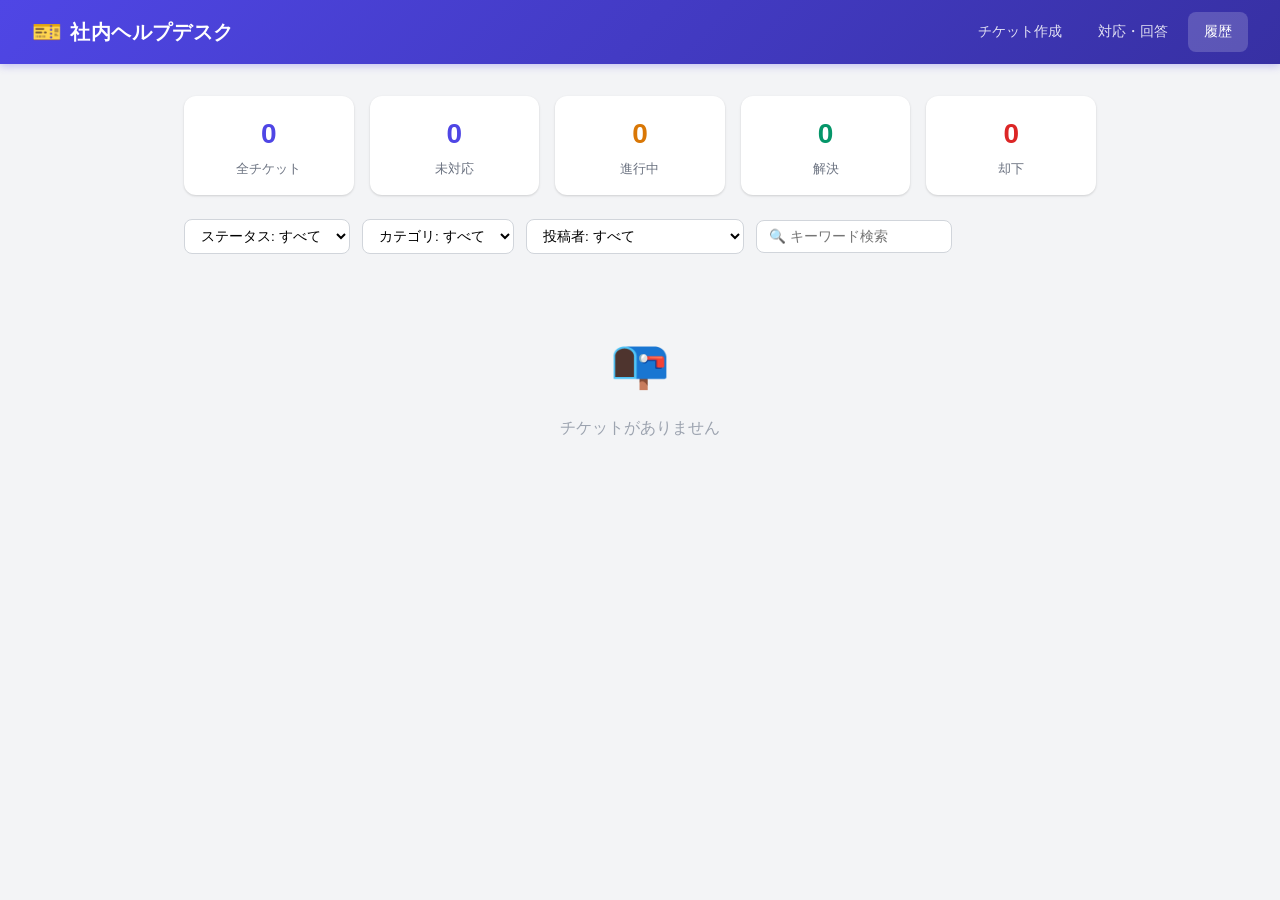
<file: history.html>
<!DOCTYPE html>
<html lang="ja">
<head>
  <meta charset="UTF-8" />
  <meta name="viewport" content="width=device-width, initial-scale=1.0" />
  <title>履歴 | 社内ヘルプデスク</title>
  <link rel="stylesheet" href="css/style.css" />
</head>
<body>

<nav class="navbar">
  <div class="navbar-brand">
    <span class="icon">🎫</span> 社内ヘルプデスク
  </div>
  <div class="navbar-links">
    <a href="index.html">チケット作成</a>
    <a href="respond.html">対応・回答</a>
    <a href="history.html" class="active">履歴</a>
  </div>
</nav>

<div class="container">

  <!-- 統計 -->
  <div class="stats-row" id="statsRow"></div>

  <!-- フィルタ -->
  <div class="filter-bar">
    <select id="hFilterStatus">
      <option value="">ステータス: すべて</option>
    </select>
    <select id="hFilterCategory">
      <option value="">カテゴリ: すべて</option>
    </select>
    <select id="hFilterRequester">
      <option value="">投稿者: すべて</option>
    </select>
    <input type="text" id="hFilterKeyword" placeholder="🔍 キーワード検索" />
  </div>

  <!-- 一覧 -->
  <div class="ticket-list" id="historyList"></div>
</div>

<!-- 詳細モーダル（読み取り専用） -->
<div class="modal-overlay" id="historyModal">
  <div class="modal">
    <div class="modal-header">
      <h3 id="hModalTitle">チケット詳細</h3>
      <button class="modal-close" onclick="closeHistoryModal()">&times;</button>
    </div>
    <div class="modal-body" id="hModalBody"></div>
  </div>
</div>

<script src="js/data.js"></script>
<script src="js/history.js"></script>
</body>
</html>
</file>
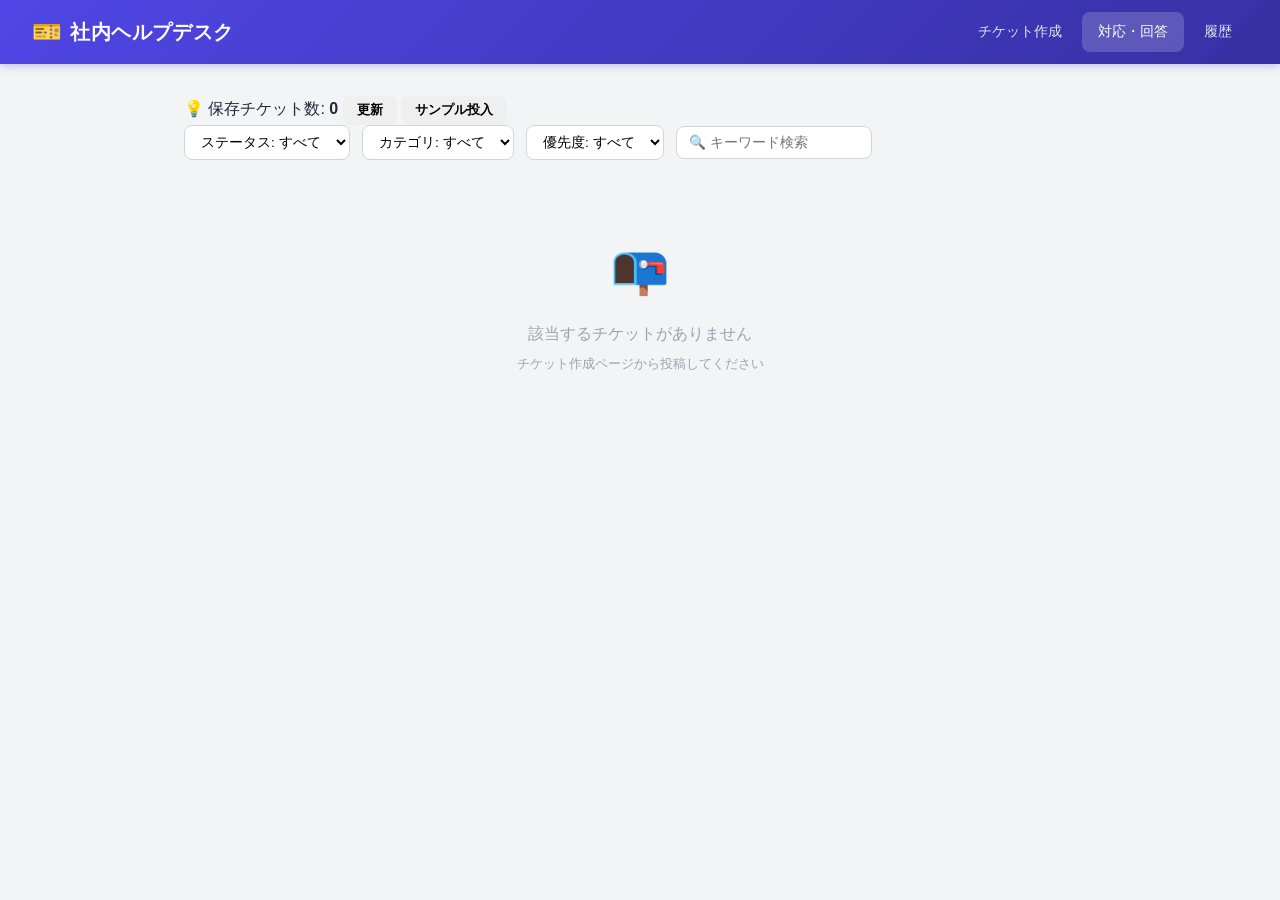
<file: respond.html>
<!DOCTYPE html>
<html lang="ja">
<head>
  <meta charset="UTF-8" />
  <meta name="viewport" content="width=device-width, initial-scale=1.0" />
  <title>対応・回答 | 社内ヘルプデスク</title>
  <link rel="stylesheet" href="css/style.css" />
</head>
<body>

<nav class="navbar">
  <div class="navbar-brand">
    <span class="icon">🎫</span> 社内ヘルプデスク
  </div>
  <div class="navbar-links">
    <a href="index.html">チケット作成</a>
    <a href="respond.html" class="active">対応・回答</a>
    <a href="history.html">履歴</a>
  </div>
</nav>

<div class="container">

  <!-- デバッグ情報 -->
  <div class="debug-bar" id="debugBar">
    💡 保存チケット数: <strong id="debugCount">0</strong>
    <button class="btn btn-outline btn-sm" onclick="refreshDebug()">更新</button>
    <button class="btn btn-outline btn-sm" onclick="insertSample()">サンプル投入</button>
  </div>

  <!-- フィルタ（初期値をすべてに変更） -->
  <div class="filter-bar">
    <select id="filterStatus">
      <option value="" selected>ステータス: すべて</option>
      <option value="open">未対応</option>
      <option value="progress">進行中</option>
      <option value="closed">解決</option>
      <option value="rejected">却下</option>
    </select>
    <select id="filterCategory">
      <option value="">カテゴリ: すべて</option>
    </select>
    <select id="filterPriority">
      <option value="">優先度: すべて</option>
    </select>
    <input type="text" id="filterKeyword" placeholder="🔍 キーワード検索" />
  </div>

  <!-- チケット一覧 -->
  <div class="ticket-list" id="ticketList"></div>
</div>

<!-- 詳細モーダル -->
<div class="modal-overlay" id="detailModal">
  <div class="modal">
    <div class="modal-header">
      <h3 id="modalTitle">チケット詳細</h3>
      <button class="modal-close" onclick="closeModal()">&times;</button>
    </div>
    <div class="modal-body" id="modalBody"></div>
  </div>
</div>

<script src="js/data.js"></script>
<script src="js/respond.js"></script>
</body>
</html>
</file>
<file: css/style.css>
/* ===== リセット & ベース ===== */
*, *::before, *::after {
  box-sizing: border-box;
  margin: 0;
  padding: 0;
}

:root {
  --primary: #4f46e5;
  --primary-light: #6366f1;
  --primary-dark: #3730a3;
  --success: #059669;
  --warning: #d97706;
  --danger: #dc2626;
  --info: #0284c7;
  --gray-50: #f9fafb;
  --gray-100: #f3f4f6;
  --gray-200: #e5e7eb;
  --gray-300: #d1d5db;
  --gray-400: #9ca3af;
  --gray-500: #6b7280;
  --gray-600: #4b5563;
  --gray-700: #374151;
  --gray-800: #1f2937;
  --gray-900: #111827;
  --radius: 12px;
  --radius-sm: 8px;
  --shadow: 0 1px 3px rgba(0,0,0,.1), 0 1px 2px rgba(0,0,0,.06);
  --shadow-md: 0 4px 6px rgba(0,0,0,.1), 0 2px 4px rgba(0,0,0,.06);
  --shadow-lg: 0 10px 15px rgba(0,0,0,.1), 0 4px 6px rgba(0,0,0,.05);
  --transition: .2s ease;
}

body {
  font-family: "Hiragino Kaku Gothic ProN", "Noto Sans JP", "Segoe UI", sans-serif;
  background: var(--gray-100);
  color: var(--gray-800);
  line-height: 1.6;
  min-height: 100vh;
}

/* ===== ナビゲーション ===== */
.navbar {
  background: linear-gradient(135deg, var(--primary) 0%, var(--primary-dark) 100%);
  color: #fff;
  padding: 0 2rem;
  height: 64px;
  display: flex;
  align-items: center;
  justify-content: space-between;
  box-shadow: 0 2px 8px rgba(79,70,229,.3);
  position: sticky;
  top: 0;
  z-index: 100;
}

.navbar-brand {
  font-size: 1.25rem;
  font-weight: 700;
  display: flex;
  align-items: center;
  gap: .5rem;
  letter-spacing: .02em;
}

.navbar-brand .icon {
  font-size: 1.5rem;
}

.navbar-links {
  display: flex;
  gap: .25rem;
}

.navbar-links a {
  color: rgba(255,255,255,.85);
  text-decoration: none;
  padding: .5rem 1rem;
  border-radius: var(--radius-sm);
  font-size: .9rem;
  font-weight: 500;
  transition: var(--transition);
}

.navbar-links a:hover,
.navbar-links a.active {
  background: rgba(255,255,255,.18);
  color: #fff;
}

/* ===== メインコンテナ ===== */
.container {
  max-width: 960px;
  margin: 2rem auto;
  padding: 0 1.5rem;
}

/* ===== カード ===== */
.card {
  background: #fff;
  border-radius: var(--radius);
  box-shadow: var(--shadow);
  overflow: hidden;
  transition: var(--transition);
}

.card:hover {
  box-shadow: var(--shadow-md);
}

.card-header {
  padding: 1.25rem 1.5rem;
  border-bottom: 1px solid var(--gray-200);
  font-size: 1.1rem;
  font-weight: 700;
  display: flex;
  align-items: center;
  gap: .5rem;
  color: var(--gray-800);
}

.card-body {
  padding: 1.5rem;
}

/* ===== フォーム ===== */
.form-group {
  margin-bottom: 1.25rem;
}

.form-group label {
  display: block;
  font-size: .875rem;
  font-weight: 600;
  color: var(--gray-700);
  margin-bottom: .375rem;
}

.form-group label .req {
  color: var(--danger);
  margin-left: .2rem;
}

.form-control {
  width: 100%;
  padding: .625rem .875rem;
  border: 1.5px solid var(--gray-300);
  border-radius: var(--radius-sm);
  font-size: .95rem;
  color: var(--gray-800);
  background: var(--gray-50);
  transition: var(--transition);
  font-family: inherit;
}

.form-control:focus {
  outline: none;
  border-color: var(--primary);
  box-shadow: 0 0 0 3px rgba(79,70,229,.15);
  background: #fff;
}

textarea.form-control {
  resize: vertical;
  min-height: 100px;
}

select.form-control {
  cursor: pointer;
  appearance: none;
  background-image: url("data:image/svg+xml,%3Csvg xmlns='http://www.w3.org/2000/svg' width='12' height='12' fill='%236b7280' viewBox='0 0 16 16'%3E%3Cpath d='M8 11L3 6h10z'/%3E%3C/svg%3E");
  background-repeat: no-repeat;
  background-position: right .75rem center;
  padding-right: 2.25rem;
}

/* ===== ボタン ===== */
.btn {
  display: inline-flex;
  align-items: center;
  gap: .4rem;
  padding: .625rem 1.5rem;
  border: none;
  border-radius: var(--radius-sm);
  font-size: .925rem;
  font-weight: 600;
  cursor: pointer;
  transition: var(--transition);
  font-family: inherit;
  text-decoration: none;
}

.btn-primary {
  background: var(--primary);
  color: #fff;
}
.btn-primary:hover {
  background: var(--primary-dark);
  transform: translateY(-1px);
  box-shadow: var(--shadow-md);
}

.btn-success {
  background: var(--success);
  color: #fff;
}
.btn-success:hover {
  background: #047857;
}

.btn-warning {
  background: var(--warning);
  color: #fff;
}
.btn-warning:hover {
  background: #b45309;
}

.btn-danger {
  background: var(--danger);
  color: #fff;
}
.btn-danger:hover {
  background: #b91c1c;
}

.btn-sm {
  padding: .375rem .875rem;
  font-size: .8rem;
}

/* ===== バッジ ===== */
.badge {
  display: inline-block;
  padding: .2rem .65rem;
  border-radius: 999px;
  font-size: .75rem;
  font-weight: 700;
  letter-spacing: .02em;
  white-space: nowrap;
}

.badge-open { background: #dbeafe; color: #1e40af; }
.badge-progress { background: #fef3c7; color: #92400e; }
.badge-closed { background: #d1fae5; color: #065f46; }
.badge-rejected { background: #fee2e2; color: #991b1b; }

.badge-tech { background: #ede9fe; color: #5b21b6; }
.badge-accounting { background: #fce7f3; color: #9d174d; }
.badge-general { background: #e0f2fe; color: #075985; }
.badge-other { background: #f3f4f6; color: #374151; }

.badge-high { background: #fee2e2; color: #991b1b; }
.badge-medium { background: #fef3c7; color: #92400e; }
.badge-low { background: #d1fae5; color: #065f46; }

/* ===== チケット一覧テーブル風 ===== */
.ticket-list {
  display: flex;
  flex-direction: column;
  gap: .75rem;
}

.ticket-item {
  background: #fff;
  border-radius: var(--radius);
  box-shadow: var(--shadow);
  padding: 1rem 1.25rem;
  display: grid;
  grid-template-columns: auto 1fr auto;
  gap: 1rem;
  align-items: center;
  cursor: pointer;
  transition: var(--transition);
  border-left: 4px solid var(--primary);
}

.ticket-item:hover {
  box-shadow: var(--shadow-md);
  transform: translateX(2px);
}

.ticket-item.status-closed {
  border-left-color: var(--success);
  opacity: .8;
}
.ticket-item.status-rejected {
  border-left-color: var(--danger);
  opacity: .8;
}
.ticket-item.status-progress {
  border-left-color: var(--warning);
}

.ticket-id {
  font-weight: 700;
  font-size: .85rem;
  color: var(--gray-500);
  min-width: 56px;
}

.ticket-info h4 {
  font-size: .95rem;
  margin-bottom: .25rem;
  color: var(--gray-800);
}

.ticket-meta {
  display: flex;
  flex-wrap: wrap;
  gap: .5rem;
  align-items: center;
  font-size: .8rem;
  color: var(--gray-500);
}

.ticket-actions {
  display: flex;
  gap: .375rem;
}

/* ===== コメントスレッド ===== */
.comment-thread {
  display: flex;
  flex-direction: column;
  gap: 1rem;
  margin-top: 1rem;
}

.comment {
  display: flex;
  gap: .75rem;
  padding: 1rem;
  background: var(--gray-50);
  border-radius: var(--radius-sm);
  border: 1px solid var(--gray-200);
}

.comment.is-responder {
  background: #eff6ff;
  border-color: #bfdbfe;
}

.comment-avatar {
  width: 40px;
  height: 40px;
  border-radius: 50%;
  object-fit: cover;
  flex-shrink: 0;
  border: 2px solid var(--gray-200);
}

.comment-content {
  flex: 1;
  min-width: 0;
}

.comment-header {
  display: flex;
  align-items: center;
  gap: .5rem;
  margin-bottom: .25rem;
  flex-wrap: wrap;
}

.comment-author {
  font-weight: 700;
  font-size: .875rem;
  color: var(--gray-800);
}

.comment-dept {
  font-size: .75rem;
  color: var(--gray-500);
}

.comment-date {
  font-size: .75rem;
  color: var(--gray-400);
  margin-left: auto;
}

.comment-body {
  font-size: .9rem;
  color: var(--gray-700);
  white-space: pre-wrap;
  word-break: break-word;
}

/* ===== ユーザセレクタ ===== */
.user-selector {
  display: flex;
  align-items: center;
  gap: .75rem;
}

.user-selector .selected-avatar {
  width: 44px;
  height: 44px;
  border-radius: 50%;
  object-fit: cover;
  border: 2px solid var(--primary);
  display: none;
}

.user-selector .selected-avatar.show {
  display: block;
}

/* ===== モーダル ===== */
.modal-overlay {
  display: none;
  position: fixed;
  inset: 0;
  background: rgba(0,0,0,.45);
  z-index: 200;
  align-items: center;
  justify-content: center;
  padding: 1rem;
}

.modal-overlay.show {
  display: flex;
}

.modal {
  background: #fff;
  border-radius: var(--radius);
  box-shadow: var(--shadow-lg);
  width: 100%;
  max-width: 720px;
  max-height: 85vh;
  overflow-y: auto;
}

.modal-header {
  padding: 1rem 1.5rem;
  border-bottom: 1px solid var(--gray-200);
  display: flex;
  justify-content: space-between;
  align-items: center;
  position: sticky;
  top: 0;
  background: #fff;
  z-index: 10;
  border-radius: var(--radius) var(--radius) 0 0;
}

.modal-header h3 {
  font-size: 1.05rem;
}

.modal-close {
  background: none;
  border: none;
  font-size: 1.5rem;
  cursor: pointer;
  color: var(--gray-400);
  transition: var(--transition);
  line-height: 1;
}
.modal-close:hover {
  color: var(--gray-800);
}

.modal-body {
  padding: 1.5rem;
}

/* ===== 通知トースト ===== */
.toast-container {
  position: fixed;
  top: 80px;
  right: 1.5rem;
  z-index: 300;
  display: flex;
  flex-direction: column;
  gap: .5rem;
}

.toast {
  background: #fff;
  border-radius: var(--radius-sm);
  box-shadow: var(--shadow-lg);
  padding: .875rem 1.25rem;
  font-size: .9rem;
  font-weight: 500;
  border-left: 4px solid var(--success);
  animation: slideIn .3s ease;
  max-width: 360px;
}

@keyframes slideIn {
  from { transform: translateX(100%); opacity: 0; }
  to   { transform: translateX(0);    opacity: 1; }
}

/* ===== 空状態 ===== */
.empty-state {
  text-align: center;
  padding: 3rem 1rem;
  color: var(--gray-400);
}

.empty-state .icon {
  font-size: 3rem;
  margin-bottom: .75rem;
}

/* ===== フィルタバー ===== */
.filter-bar {
  display: flex;
  flex-wrap: wrap;
  gap: .75rem;
  margin-bottom: 1.5rem;
  align-items: center;
}

.filter-bar select,
.filter-bar input {
  padding: .5rem .75rem;
  border: 1.5px solid var(--gray-300);
  border-radius: var(--radius-sm);
  font-size: .85rem;
  background: #fff;
  font-family: inherit;
}

.filter-bar select:focus,
.filter-bar input:focus {
  outline: none;
  border-color: var(--primary);
}

/* ===== 詳細表示 ===== */
.detail-grid {
  display: grid;
  grid-template-columns: 1fr 1fr;
  gap: .75rem 1.5rem;
  margin-bottom: 1.25rem;
}

.detail-item label {
  font-size: .75rem;
  color: var(--gray-500);
  text-transform: uppercase;
  letter-spacing: .04em;
}

.detail-item .value {
  font-size: .95rem;
  font-weight: 600;
  color: var(--gray-800);
  margin-top: .125rem;
}

.detail-description {
  padding: 1rem;
  background: var(--gray-50);
  border-radius: var(--radius-sm);
  border: 1px solid var(--gray-200);
  white-space: pre-wrap;
  font-size: .9rem;
  color: var(--gray-700);
  margin-bottom: 1.25rem;
}

.detail-requester {
  display: flex;
  align-items: center;
  gap: .625rem;
  margin-bottom: 1.25rem;
  padding: .75rem 1rem;
  background: var(--gray-50);
  border-radius: var(--radius-sm);
}

.detail-requester img {
  width: 44px;
  height: 44px;
  border-radius: 50%;
  object-fit: cover;
}

.detail-requester .info .name {
  font-weight: 700;
  font-size: .95rem;
}

.detail-requester .info .dept {
  font-size: .8rem;
  color: var(--gray-500);
}

/* ===== 統計カード ===== */
.stats-row {
  display: grid;
  grid-template-columns: repeat(auto-fit, minmax(140px, 1fr));
  gap: 1rem;
  margin-bottom: 1.5rem;
}

.stat-card {
  background: #fff;
  border-radius: var(--radius);
  box-shadow: var(--shadow);
  padding: 1rem 1.25rem;
  text-align: center;
}

.stat-card .number {
  font-size: 1.75rem;
  font-weight: 800;
  color: var(--primary);
}

.stat-card .label {
  font-size: .8rem;
  color: var(--gray-500);
  margin-top: .125rem;
}

.stat-card.green .number { color: var(--success); }
.stat-card.yellow .number { color: var(--warning); }
.stat-card.red .number { color: var(--danger); }

/* ===== レスポンシブ ===== */
@media (max-width: 640px) {
  .navbar { padding: 0 1rem; }
  .navbar-brand { font-size: 1rem; }
  .navbar-links a { padding: .5rem .5rem; font-size: .8rem; }
  .container { padding: 0 1rem; margin: 1rem auto; }
  .detail-grid { grid-template-columns: 1fr; }
  .ticket-item { grid-template-columns: 1fr; gap: .5rem; }
  .ticket-actions { justify-content: flex-end; }
  .filter-bar { flex-direction: column; }
  .filter-bar select, .filter-bar input { width: 100%; }
  .stats-row { grid-template-columns: repeat(2, 1fr); }
}
</file>
